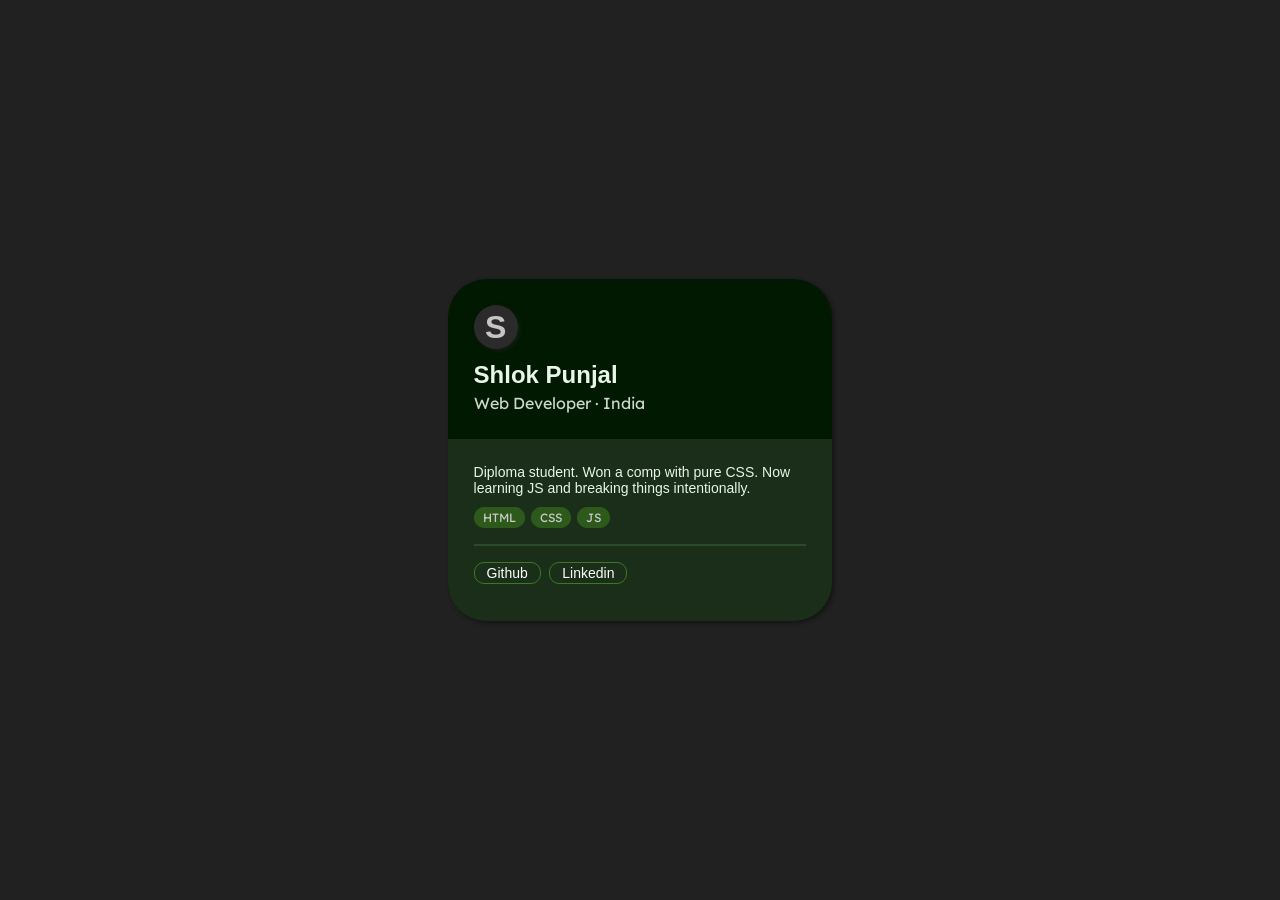
<file: Day-4/index.html>
<!DOCTYPE html>
<html lang="en">
<head>
    <meta charset="UTF-8">
    <meta name="viewport" content="width=device-width, initial-scale=1.0">
    <title>Dev Card</title>
    <link rel="stylesheet" href="style.css">
</head>
<body>
    <div class="container">
        <div id="card"></div>
    </div>

    <script src="script.js"></script>
</body>
</html>
</file>
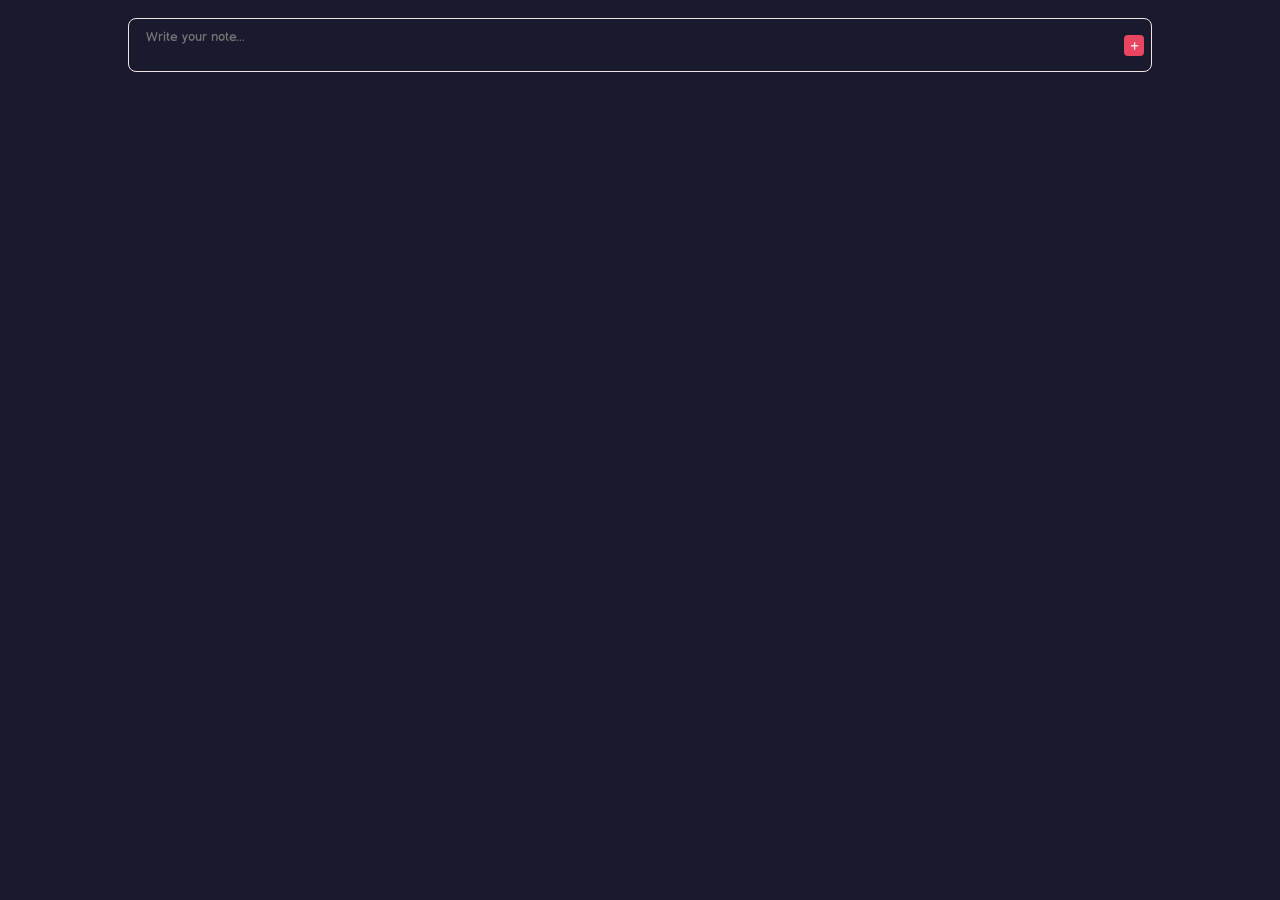
<file: Day-6/index.html>
<!DOCTYPE html>
<html lang="en">
<head>
    <meta charset="UTF-8">
    <meta name="viewport" content="width=device-width, initial-scale=1.0">
    <title>Memento</title>
    <link rel="stylesheet" href="style.css">
</head>
<body>
    <div id="new-note">
        <textarea id="inp-note" type="text" placeholder="Write your note..."></textarea>
        <button id="add-note">+</button>
    </div>

    <div class="container">
        <!-- Added Notes here -->
    </div>

    <script src="script.js"></script>
</body>
</html>
</file>
<file: Day-4/style.css>
@import url('https://fonts.googleapis.com/css2?family=Google+Sans:ital,opsz,wght@0,17..18,400..700;1,17..18,400..700&family=Lexend:wght@100..900&display=swap');

* {
    box-sizing: border-box;
    margin: 0;
    padding: 0;
}

body {
    background-color: #212121;
}

.container {
    height: 100vh;
    width: 100vw;
    display: flex;
    justify-content: center;
    align-items: center;
}

#card {
    width: 30vw;
    font-family: "Google Sans", sans-serif;
    background-color: #1a2e1a;
    color: #e8f5e8;
    border-radius: 3vw;
    box-shadow: 2px 2px 4px #141414;
    transition: all 0.3s ease-in-out;
}

#card:hover{
    transform: translateY(-8px);
}

#card-header{
    background-color: #011801;
    border-top-left-radius: 3vw;
    border-top-right-radius: 3vw;
    padding: 2vw;
}

#card-header h1 {
    width: 44px;
    height: 44px;
    display: flex;
    align-items: center;
    justify-content: center;
    border-radius: 50%;
    background-color: #2c2a2a;
    color: rgb(197, 197, 197);
    box-shadow: 2px 2px 4px #122012;
}

#card-header h2 {
    margin-top: 12px;
}

#metadata {
    font-family: "Lexend";
    margin-top: 4px;
    color: #cdd8cd;
}

#card-body{
    padding: 2vw;
    padding-bottom: 3vw;
}

#bio {
    font-size: 14px;
    margin-bottom: 12px;
}

#skills {
    margin: 8px 0;
    font-family: "Lexend";
    font-size: 14px;
}

#skills .skill{
    background-color: #2d5a1b;
    color: rgb(204, 204, 204);
    font-size: 12px;
    padding: 2px 8px;
    border-radius: 34px;
    transition: all 0.3s ease;
    border: 1px solid #2d5a1b;
    margin-right: 2px;
}

#skills .skill:hover{
    border: 1px solid #2d5a1b;
    background-color: #0e2405;
    cursor: default;
}

#card-body hr {
    margin: 18px 0;
    border: 1px solid #2a4a2a;
}

#card-body a {
    color: white;
    text-decoration: none;
    font-size: 14px;
    margin-right: 4px;
    padding: 2px 12px;
    border: 1px solid #3a7a20;
    border-radius: 10px;
    transition: all 0.3s ease;
}

#card-body a:hover{
    background-color: #3a7a20;
}
</file>
<file: Day-6/style.css>
@import url('https://fonts.googleapis.com/css2?family=Balsamiq+Sans:ital,wght@0,400;0,700;1,400;1,700&display=swap');

*{
    box-sizing: border-box;
    margin: 0;
    padding: 0;
    font-family: 'Balsamiq Sans', sans-serif;
    color: #f1e3e3;
}

body{
    background-color: #1a1a2e;
}

#new-note{
    width: 80%;
    margin: 2vh auto;
    display: flex;
    justify-content: space-evenly;
    align-items: center;
    border: 1px solid #f1e3e3;
    border-radius: 8px;
}

#new-note textarea {
    border: none;
    background-color: transparent;
    width: 96%;
    padding: 10px;
    resize: none;
}

#new-note textarea:focus {
    outline: none;
}

.note{
    background-color: #16213e;
}

button {
    background-color: #e94560;
    border: none;
    width: 20px;
    text-align: center;
    font-size: 14px;
    padding: 2px 4px;
    border-radius: 4px;
}

.container {
    columns: 4;
    gap: 16px;
    padding: 20px 10%;
}
</file>
